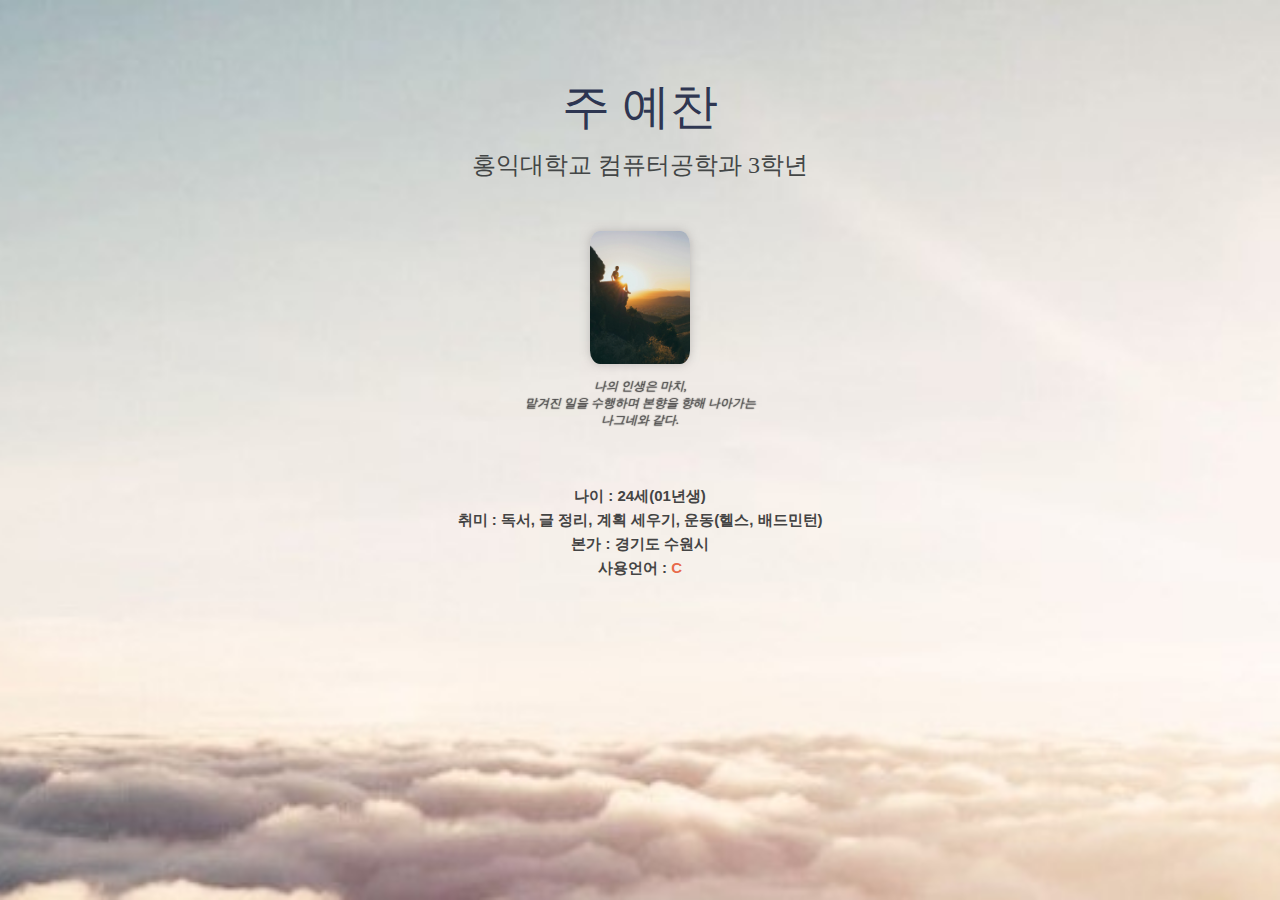
<file: index.html>
<!DOCTYPE html>
<html>
<head>
    <title>Introduce</title>
    <link rel="stylesheet" href="style.css">
</head>
<body>
    <div class="background">
        <h1>주 예찬</h1>
        <h2>홍익대학교 컴퓨터공학과 3학년</h2>
        <figure>
            <img src="wayfarer2.jpg" alt="empty_image" width="150" height="150">
            <figcaption>나의 인생은 마치,<br>맡겨진 일을 수행하며 본향을 향해 나아가는<br>나그네와 같다.</figcaption>
        </figure>
        <p>나이 : 24세(01년생)</p>
        <p>취미 : 독서, 글 정리, 계획 세우기, 운동(헬스, 배드민턴)</p>
        <p>본가 : 경기도 수원시</p>
        <p>사용언어 : <a href="C.html">C</a></p>
    </div>
</body>
</html>
</file>
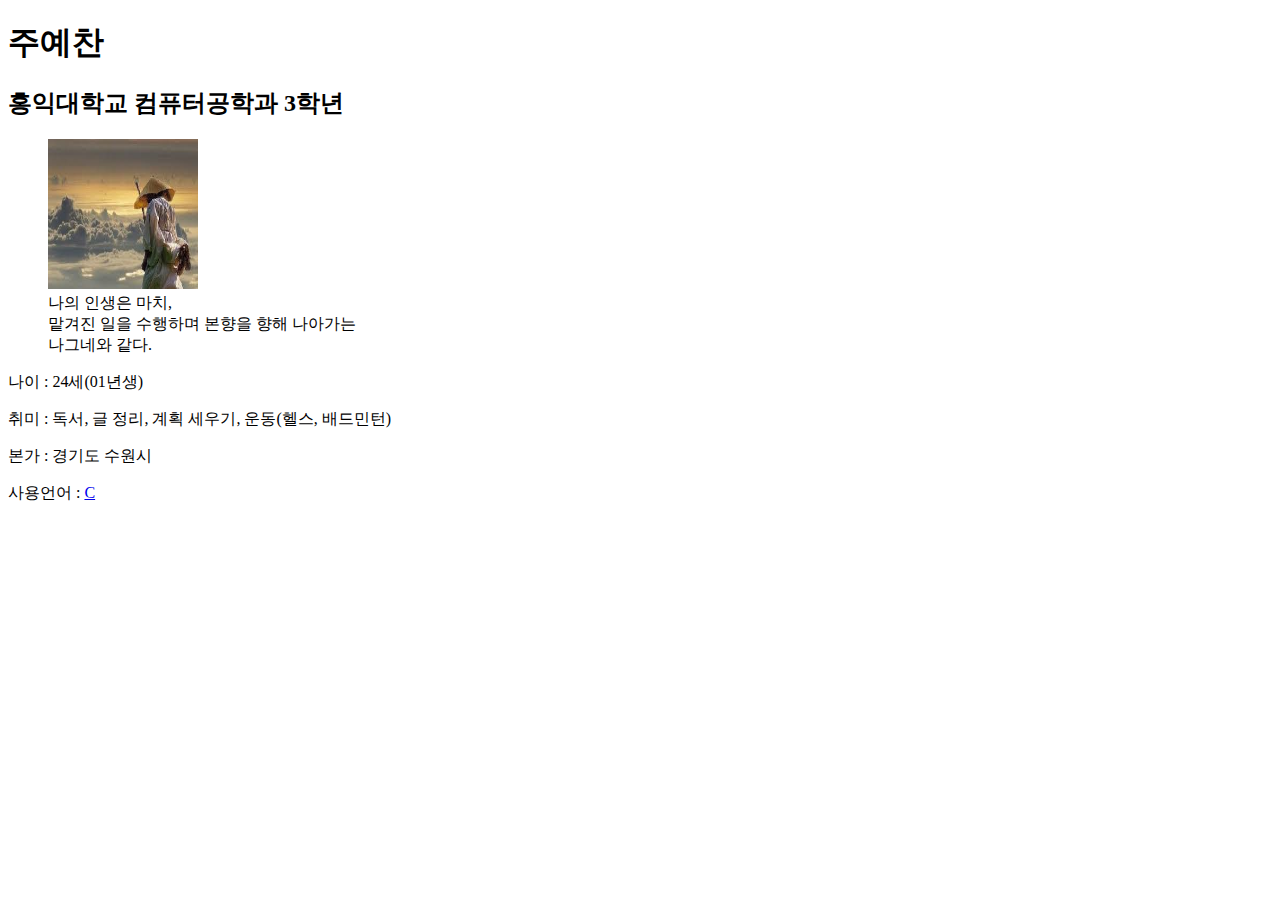
<file: week1/index.html>
<!DOCTYPE html>
<html>
<head>
    <title>Introduce</title>
</head>
<body>
    <h1>주예찬</h1>
    <h2>홍익대학교 컴퓨터공학과 3학년</h2>
    <figure>
        <img src="wayfarer.jpeg" alt="empty_image" width="150" height="150">
        <figcaption>나의 인생은 마치,<br>맡겨진 일을 수행하며 본향을 향해 나아가는<br>나그네와 같다.</figcaption>
    </figure>
    <p>나이 : 24세(01년생)</p>
    <p>취미 : 독서, 글 정리, 계획 세우기, 운동(헬스, 배드민턴)</p>
    <p>본가 : 경기도 수원시</p>
    <p>사용언어 : <a href="C.html">C</a></p>
</body>
</html>
</file>
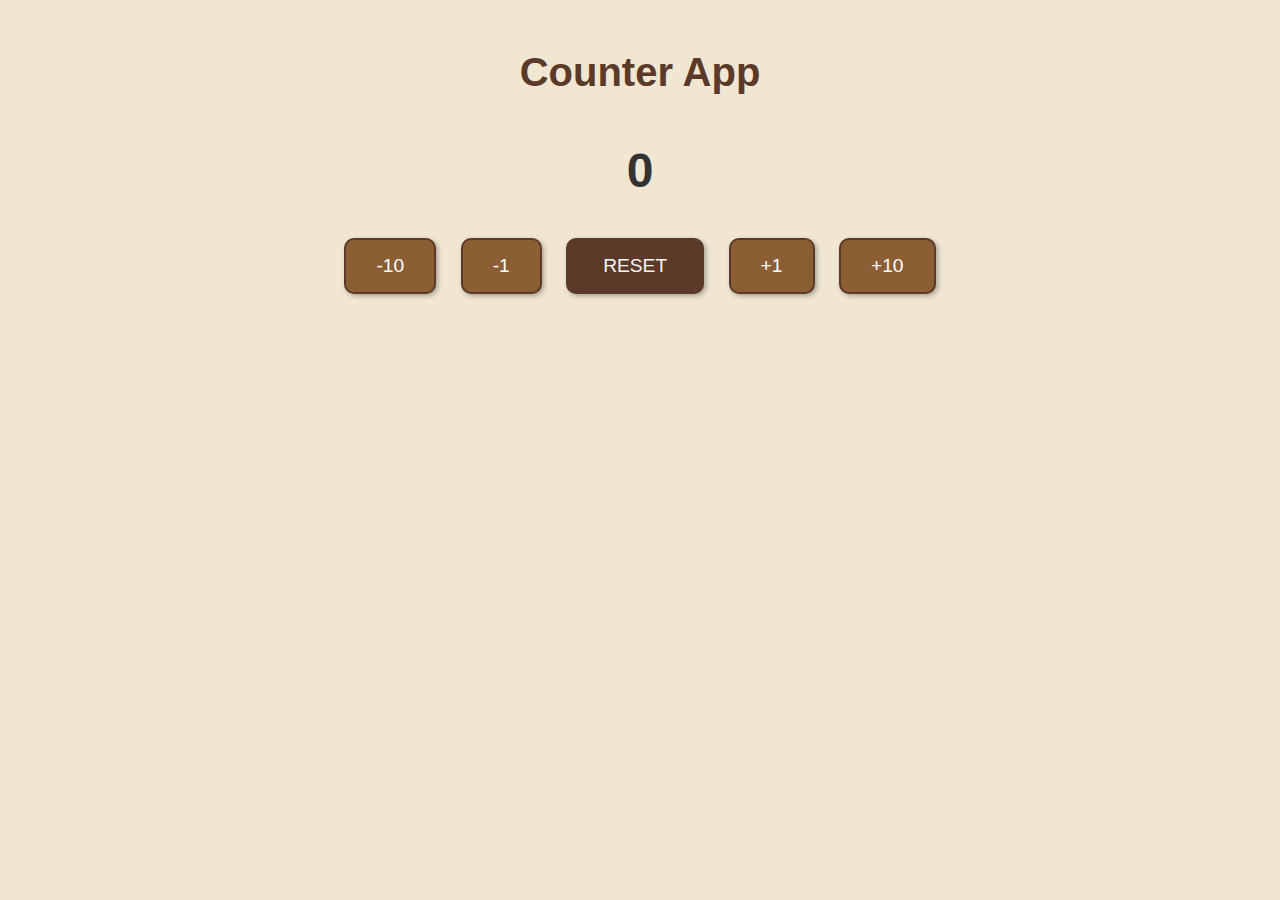
<file: week4/index.html>
<!DOCTYPE html>
<html lang="ko">
<head>
 <title>Counter App</title>
 <link rel="stylesheet" href="./style.css">
</head>
<body>
 <h1>Counter App</h1>
 <p id="counting-num">0</p>
 <button id="decreasehigh">-10</button>
 <button id="decrease">-1</button>
 <button id="reset">RESET</button>
 <button id="increase">+1</button>
 <button id="increasehigh">+10</button>
 <script src="app.js"></script>
</body>
</html>
</file>
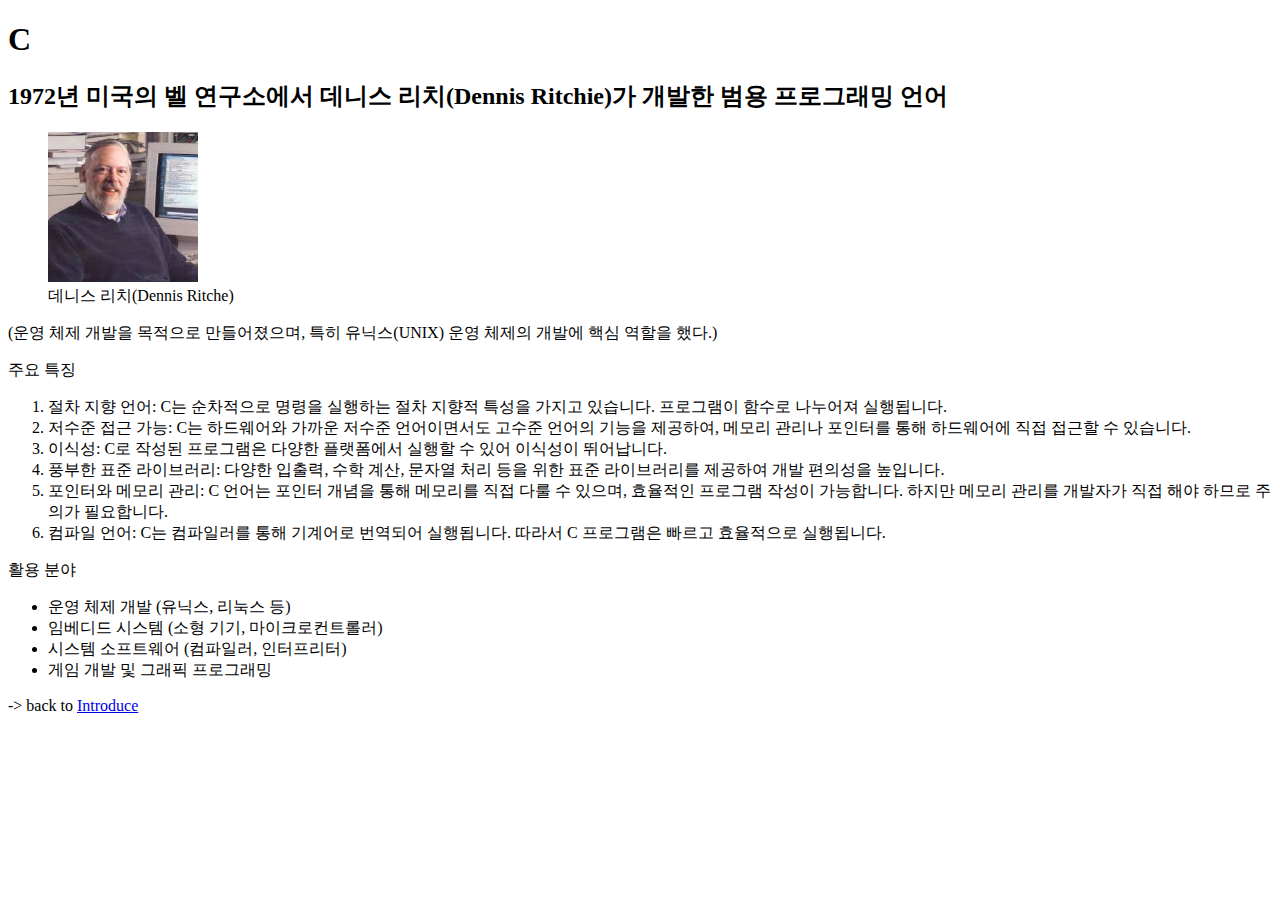
<file: C.html>
<!DOCTYPE html>
<html>
<head>
    <title>C</title>
</head>
<body>
    <h1>C</h1>
    <h2>1972년 미국의 벨 연구소에서 데니스 리치(Dennis Ritchie)가 개발한 범용 프로그래밍 언어</h2>
    <figure>
        <img src="dennis.jpeg" alt="empty_image" width="150" height="150">
        <figcaption>데니스 리치(Dennis Ritche)</figcaption>
    </figure>
    <p>(운영 체제 개발을 목적으로 만들어졌으며, 특히 유닉스(UNIX) 운영 체제의 개발에 핵심 역할을 했다.)</p>
    <p>주요 특징</p>
    <ol>
        <li>절차 지향 언어: C는 순차적으로 명령을 실행하는 절차 지향적 특성을 가지고 있습니다. 프로그램이 함수로 나누어져 실행됩니다.</li>
        <li>저수준 접근 가능: C는 하드웨어와 가까운 저수준 언어이면서도 고수준 언어의 기능을 제공하여, 메모리 관리나 포인터를 통해 하드웨어에 직접 접근할 수 있습니다.</li>
        <li>이식성: C로 작성된 프로그램은 다양한 플랫폼에서 실행할 수 있어 이식성이 뛰어납니다.</li>
        <li>풍부한 표준 라이브러리: 다양한 입출력, 수학 계산, 문자열 처리 등을 위한 표준 라이브러리를 제공하여 개발 편의성을 높입니다.</li>
        <li>포인터와 메모리 관리: C 언어는 포인터 개념을 통해 메모리를 직접 다룰 수 있으며, 효율적인 프로그램 작성이 가능합니다. 하지만 메모리 관리를 개발자가 직접 해야 하므로 주의가 필요합니다.</li>
        <li>컴파일 언어: C는 컴파일러를 통해 기계어로 번역되어 실행됩니다. 따라서 C 프로그램은 빠르고 효율적으로 실행됩니다.</li>
    </ol>
    <p>활용 분야</p>
    <ul>
        <li>운영 체제 개발 (유닉스, 리눅스 등)</li>
        <li>임베디드 시스템 (소형 기기, 마이크로컨트롤러)</li>
        <li>시스템 소프트웨어 (컴파일러, 인터프리터)</li>
        <li>게임 개발 및 그래픽 프로그래밍</li>
    </ul>
    <p>-> back to <a href="index.html">Introduce</a></p>
</body>
</html>
</file>
<file: style.css>
* {
    margin: 0; /* 모든 요소의 마진을 0으로 설정 */
    padding: 0; /* 모든 요소의 패딩을 0으로 설정 */
    box-sizing: border-box; /* 요소의 너비와 높이를 계산할 때 padding과 border를 포함 */
}

html, body {
    height: 100%; /* 전체 높이 설정 */
    overflow: auto; /* 기본 마진 제거 */
}

.background {
    background-image: url('bg4.jpg');
    background-size: cover; /* 화면을 완전히 덮도록 설정 */
    background-repeat: no-repeat; /* 이미지 반복 방지 */
    background-position: center;
    background-attachment: fixed;
    min-height: 100vh;
    display: flex;
    flex-direction: column;
    justify-content: flex-start;
    align-items: center;
    color: #333; /* 텍스트 색상 */
    font-family: "Georgia", serif; /* 글꼴 설정 */
}

/* 제목 스타일 */
h1 {
    font-family: 'Alex Brush', cursive;
    font-size: 48px;
    font-weight: normal;
    color: #091235d3;
    text-align: center;
    margin: 70px 20px 0;
    padding: 5px 0;
}

h2 {
    font-family: 'Alex Brush', cursive;
    font-size: 24px;
    font-weight: normal;
    color: #434646; /* 어두운 회색 */
    text-align: center;
    margin: 5px 0;
    margin-bottom: 20px;
}

/* 이미지와 캡션 */
figure {
    text-align: center;
    margin: 10px 0 0 0;
    padding: 20px 0;
}

img {
    width: 100%;
    height: auto;
    max-width: 100px;
    border-radius: 10%; /* 원형 이미지 */
    border: none;
    box-shadow: 0 0 10px rgba(145, 140, 140, 0.5);
    object-fit: cover;
}

figcaption {
    font-family: 'Alex Brush', cursive;
    font-size: 12px;
    font-weight: normal;
    color: rgba(72, 71, 71, 0.7); /* 어두운 회색 */
    font-style: italic;
    margin-top: 10px;
    margin-bottom: 35px;
    text-shadow: 
        0px 0px 1px rgba(72, 71, 71, 0.7), /* 미세한 검은색 그림자 */
        0px 0px 1px rgba(72, 71, 71, 0.7);
}

/* 문단 스타일 */
p {
    font-size: 15px;
    font-weight: bold;
    font-family: 'Roboto', sans-serif;
    color: #444; /* 회색 텍스트 */
    line-height: 1.6; /* 줄 간격 조정 */
    text-align: center;
}

/* 링크 스타일 */
a {
    color: #e54c26d3;
    font-weight: bold;
    text-decoration: none;
}

a:hover {
    text-decoration: underline;
}
</file>
<file: week4/style.css>
/* 기본 설정 */
body {
    font-family: 'Arial', sans-serif;
    background-color: #f0e6d2; /* 부드러운 베이지 배경 */
    text-align: center;
    margin-top: 50px;
}

h1 {
    color: #5b3a29; /* 나무색 텍스트 */
    font-size: 2.5rem;
    margin-bottom: 20px;
}

#counting-num {
    font-size: 3rem;
    font-weight: bold;
    color: #333;
    margin-bottom: 30px;
}

/* 버튼 스타일 */
button {
    background-color: #8b5e34; /* 나무 느낌 브라운 */
    color: white;
    border: 2px solid #5b3a29; /* 어두운 나무 테두리 */
    border-radius: 10px;
    padding: 15px 30px;
    font-size: 1.2rem;
    cursor: pointer;
    margin: 10px;
    transition: transform 0.2s, box-shadow 0.2s;
    box-shadow: 2px 2px 5px rgba(0, 0, 0, 0.3); /* 입체감 */
}

/* 버튼 호버 효과 */
button:hover {
    transform: scale(1.05); /* 살짝 커지게 */
    box-shadow: 4px 4px 8px rgba(0, 0, 0, 0.4); /* 그림자 강화 */
}

/* 버튼 눌렀을 때 효과 */
button:active {
    transform: scale(0.98); /* 눌렀을 때 살짝 작아짐 */
    box-shadow: inset 2px 2px 5px rgba(0, 0, 0, 0.3); /* 눌린 효과 */
}

/* RESET 버튼에 추가 스타일 */
#reset {
    background-color: #5b3a29; /* 더 어두운 브라운 */
    color: #f5f5f5;
    padding: 15px 35px;
}

/* 반응형 스타일: 작은 화면에서 버튼 크기 줄이기 */
@media (max-width: 600px) {
    button {
        font-size: 1rem;
        padding: 10px 20px;
    }
}
</file>
